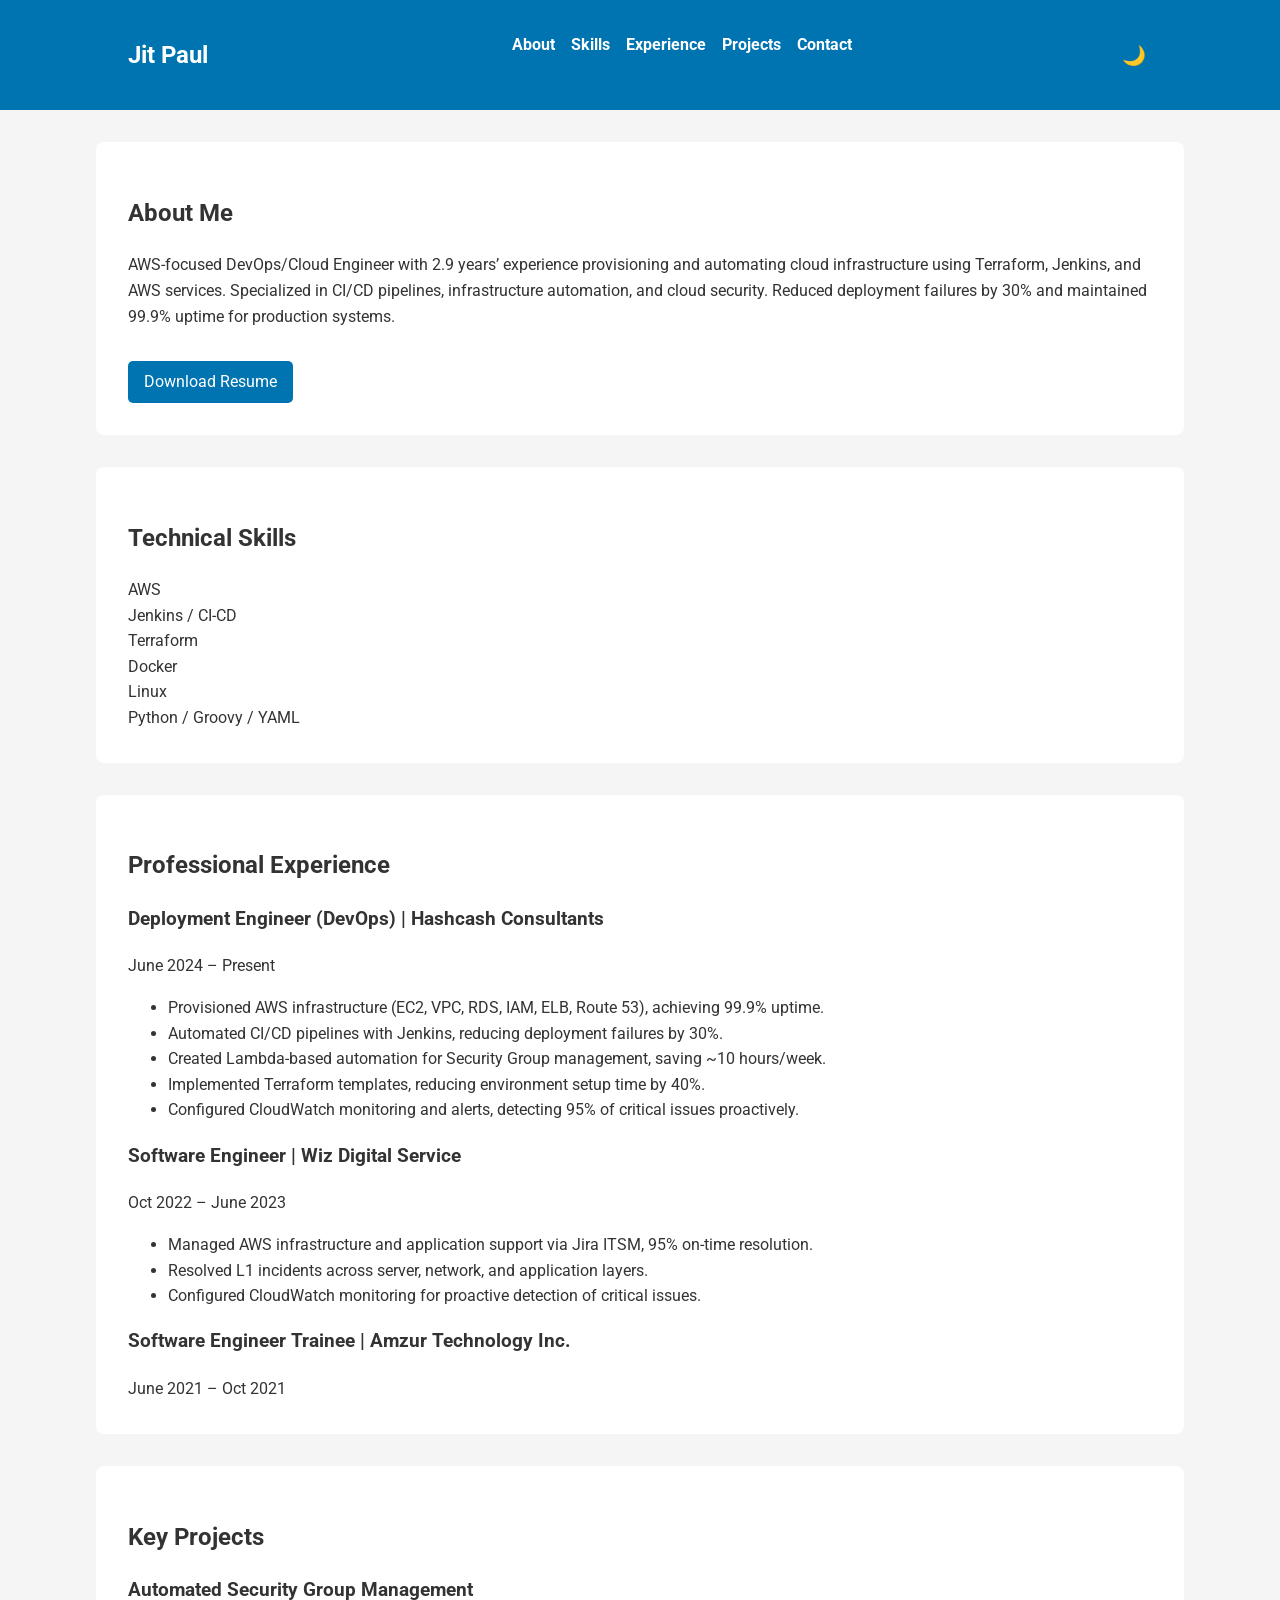
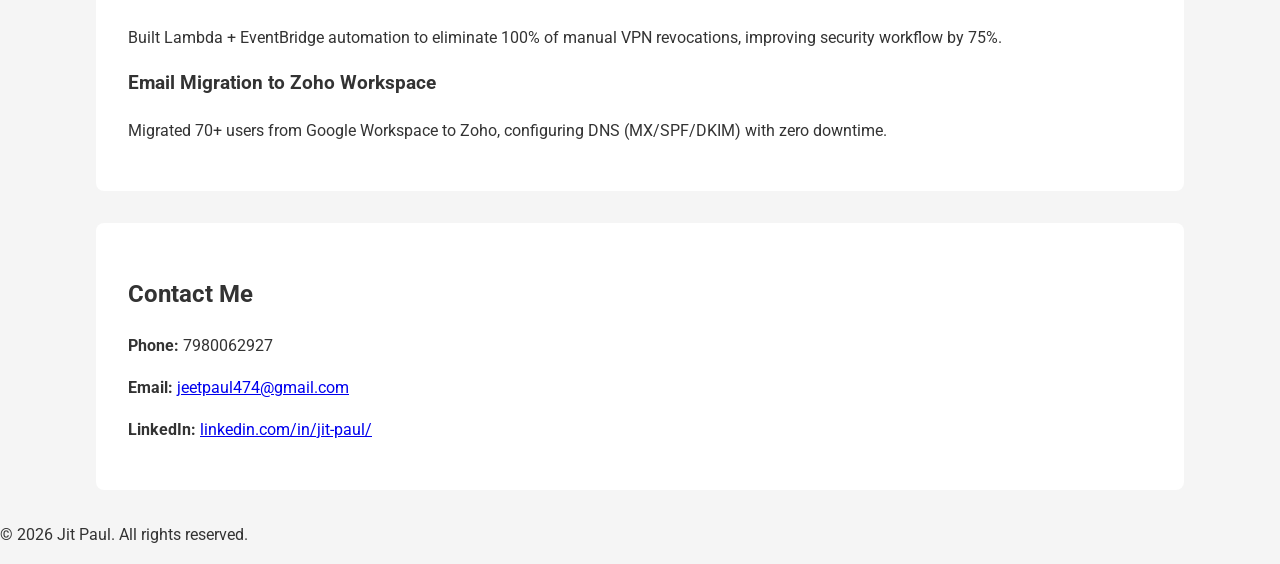
<file: index.html>
<!DOCTYPE html>
<html lang="en">
<head>
    <meta charset="UTF-8">
    <meta name="viewport" content="width=device-width, initial-scale=1.0">
    <title>Jit Paul | Deployment Engineer</title>
    <link rel="stylesheet" href="style.css">
    <link href="https://fonts.googleapis.com/css2?family=Roboto:wght@400;700&display=swap" rel="stylesheet">
</head>
<body>
    <header>
        <nav>
            <h1>Jit Paul</h1>
            <ul>
                <li><a href="#about">About</a></li>
                <li><a href="#skills">Skills</a></li>
                <li><a href="#experience">Experience</a></li>
                <li><a href="#projects">Projects</a></li>
                <li><a href="#contact">Contact</a></li>
            </ul>
            <button id="toggleTheme">🌙</button>
        </nav>
    </header>

    <!-- About Section -->
    <section id="about">
        <h2>About Me</h2>
        <p>AWS-focused DevOps/Cloud Engineer with 2.9 years’ experience provisioning and automating cloud infrastructure using Terraform, Jenkins, and AWS services. Specialized in CI/CD pipelines, infrastructure automation, and cloud security. Reduced deployment failures by 30% and maintained 99.9% uptime for production systems.</p>
        <a href="JitPaul_Resume.pdf" download class="resume-btn">Download Resume</a>
    </section>

    <!-- Skills Section -->
    <section id="skills">
        <h2>Technical Skills</h2>
        <div class="skill">
            <span>AWS</span>

        </div>
        <div class="skill">
            <span>Jenkins / CI-CD</span>
        </div>
        <div class="skill">
            <span>Terraform</span>
        </div>
        <div class="skill">
            <span>Docker</span>
        </div>
        <div class="skill">
            <span>Linux</span>
        </div>
        <div class="skill">
            <span>Python / Groovy / YAML</span>
        </div>
    </section>

    <!-- Experience Section -->
    <section id="experience">
        <h2>Professional Experience</h2>
        <div class="timeline">
            <div class="timeline-item">
                <h3>Deployment Engineer (DevOps) | Hashcash Consultants</h3>
                <span>June 2024 – Present</span>
                <ul>
                    <li>Provisioned AWS infrastructure (EC2, VPC, RDS, IAM, ELB, Route 53), achieving 99.9% uptime.</li>
                    <li>Automated CI/CD pipelines with Jenkins, reducing deployment failures by 30%.</li>
                    <li>Created Lambda-based automation for Security Group management, saving ~10 hours/week.</li>
                    <li>Implemented Terraform templates, reducing environment setup time by 40%.</li>
                    <li>Configured CloudWatch monitoring and alerts, detecting 95% of critical issues proactively.</li>
                </ul>
            </div>
            <div class="timeline-item">
                <h3>Software Engineer | Wiz Digital Service</h3>
                <span>Oct 2022 – June 2023</span>
                <ul>
                    <li>Managed AWS infrastructure and application support via Jira ITSM, 95% on-time resolution.</li>
                    <li>Resolved L1 incidents across server, network, and application layers.</li>
                    <li>Configured CloudWatch monitoring for proactive detection of critical issues.</li>
                </ul>
            </div>
            <div class="timeline-item">
                <h3>Software Engineer Trainee | Amzur Technology Inc.</h3>
                <span>June 2021 – Oct 2021</span>
            </div>
        </div>
    </section>

    <!-- Projects Section -->
    <section id="projects">
        <h2>Key Projects</h2>
        <div class="projects-grid">
            <div class="project-card">
                <h3>Automated Security Group Management</h3>
                <p>Built Lambda + EventBridge automation to eliminate 100% of manual VPN revocations, improving security workflow by 75%.</p>
            </div>
            <div class="project-card">
                <h3>Email Migration to Zoho Workspace</h3>
                <p>Migrated 70+ users from Google Workspace to Zoho, configuring DNS (MX/SPF/DKIM) with zero downtime.</p>
            </div>
        </div>
    </section>

    <!-- Contact Section -->
    <section id="contact">
        <h2>Contact Me</h2>
        <p><strong>Phone:</strong> 7980062927</p>
        <p><strong>Email:</strong> <a href="mailto:jeetpaul474@gmail.com">jeetpaul474@gmail.com</a></p>
        <p><strong>LinkedIn:</strong> <a href="https://www.linkedin.com/in/jit-paul/" target="_blank">linkedin.com/in/jit-paul/</a></p>
    </section>

    <footer>
        <p>© 2026 Jit Paul. All rights reserved.</p>
    </footer>

    <script>
        // Smooth scroll
        document.querySelectorAll('nav a').forEach(anchor => {
            anchor.addEventListener('click', function(e) {
                e.preventDefault();
                document.querySelector(this.getAttribute('href')).scrollIntoView({
                    behavior: 'smooth'
                });
            });
        });

        // Dark / Light Mode Toggle
        const toggleBtn = document.getElementById('toggleTheme');
        toggleBtn.addEventListener('click', () => {
            document.body.classList.toggle('dark-mode');
            toggleBtn.textContent = document.body.classList.contains('dark-mode') ? '☀️' : '🌙';
        });
    </script>
</body>
</html>
</file>
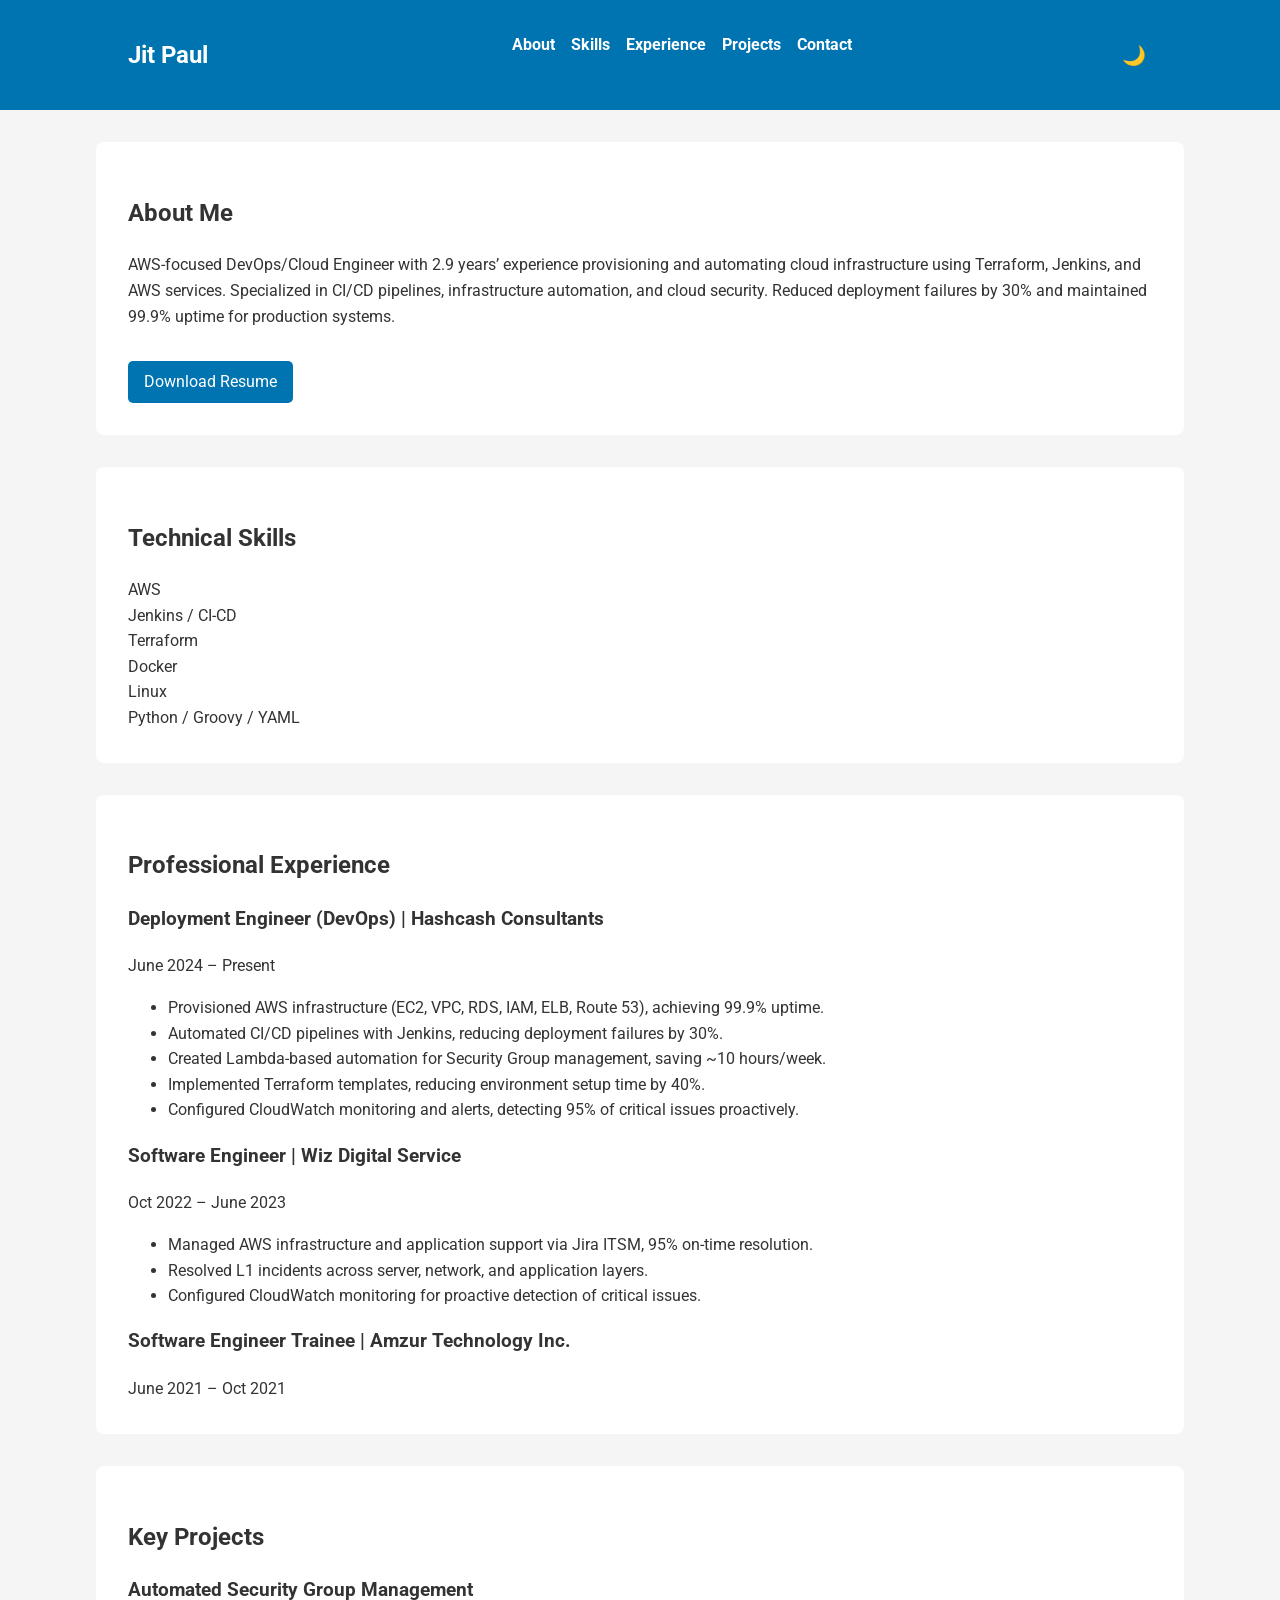
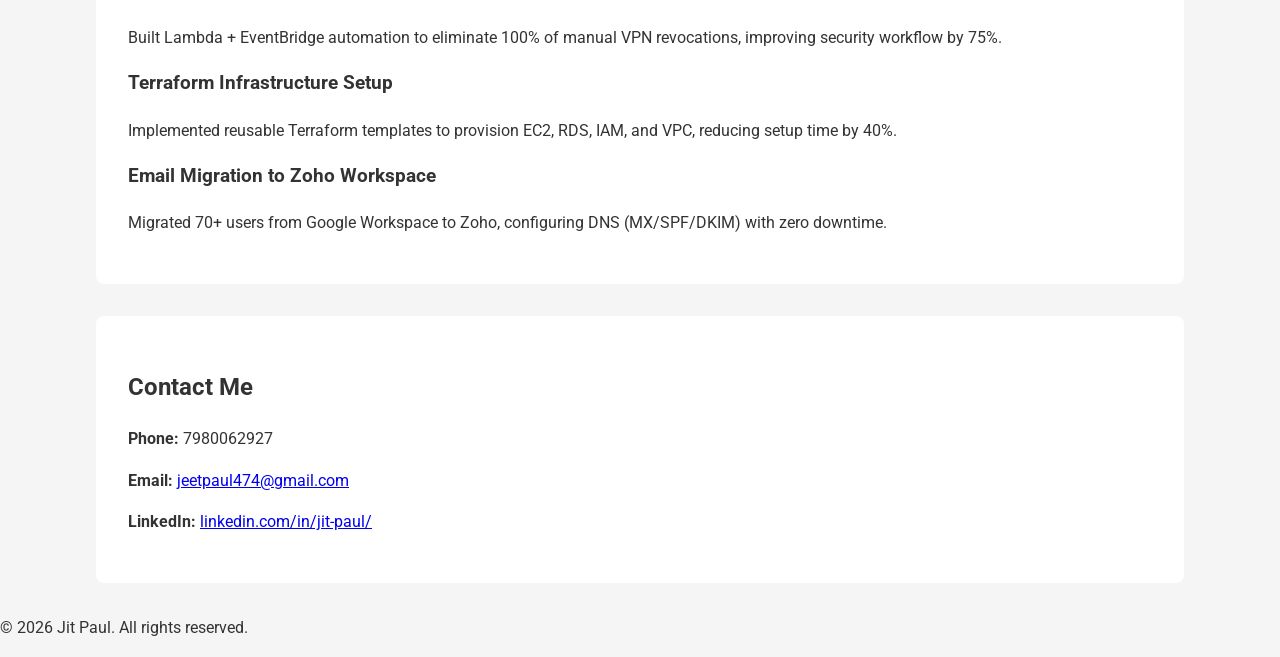
<file: jit.html>
<!DOCTYPE html>
<html lang="en">
<head>
    <meta charset="UTF-8">
    <meta name="viewport" content="width=device-width, initial-scale=1.0">
    <title>Jit Paul | Deployment Engineer</title>
    <link rel="stylesheet" href="style.css">
    <link href="https://fonts.googleapis.com/css2?family=Roboto:wght@400;700&display=swap" rel="stylesheet">
</head>
<body>
    <header>
        <nav>
            <h1>Jit Paul</h1>
            <ul>
                <li><a href="#about">About</a></li>
                <li><a href="#skills">Skills</a></li>
                <li><a href="#experience">Experience</a></li>
                <li><a href="#projects">Projects</a></li>
                <li><a href="#contact">Contact</a></li>
            </ul>
            <button id="toggleTheme">🌙</button>
        </nav>
    </header>

    <!-- About Section -->
    <section id="about">
        <h2>About Me</h2>
        <p>AWS-focused DevOps/Cloud Engineer with 2.9 years’ experience provisioning and automating cloud infrastructure using Terraform, Jenkins, and AWS services. Specialized in CI/CD pipelines, infrastructure automation, and cloud security. Reduced deployment failures by 30% and maintained 99.9% uptime for production systems.</p>
        <a href="JitPaul_Resume.pdf" download class="resume-btn">Download Resume</a>
    </section>

    <!-- Skills Section -->
    <section id="skills">
        <h2>Technical Skills</h2>
        <div class="skill">
            <span>AWS</span>

        </div>
        <div class="skill">
            <span>Jenkins / CI-CD</span>
        </div>
        <div class="skill">
            <span>Terraform</span>
        </div>
        <div class="skill">
            <span>Docker</span>
        </div>
        <div class="skill">
            <span>Linux</span>
        </div>
        <div class="skill">
            <span>Python / Groovy / YAML</span>
        </div>
    </section>

    <!-- Experience Section -->
    <section id="experience">
        <h2>Professional Experience</h2>
        <div class="timeline">
            <div class="timeline-item">
                <h3>Deployment Engineer (DevOps) | Hashcash Consultants</h3>
                <span>June 2024 – Present</span>
                <ul>
                    <li>Provisioned AWS infrastructure (EC2, VPC, RDS, IAM, ELB, Route 53), achieving 99.9% uptime.</li>
                    <li>Automated CI/CD pipelines with Jenkins, reducing deployment failures by 30%.</li>
                    <li>Created Lambda-based automation for Security Group management, saving ~10 hours/week.</li>
                    <li>Implemented Terraform templates, reducing environment setup time by 40%.</li>
                    <li>Configured CloudWatch monitoring and alerts, detecting 95% of critical issues proactively.</li>
                </ul>
            </div>
            <div class="timeline-item">
                <h3>Software Engineer | Wiz Digital Service</h3>
                <span>Oct 2022 – June 2023</span>
                <ul>
                    <li>Managed AWS infrastructure and application support via Jira ITSM, 95% on-time resolution.</li>
                    <li>Resolved L1 incidents across server, network, and application layers.</li>
                    <li>Configured CloudWatch monitoring for proactive detection of critical issues.</li>
                </ul>
            </div>
            <div class="timeline-item">
                <h3>Software Engineer Trainee | Amzur Technology Inc.</h3>
                <span>June 2021 – Oct 2021</span>
            </div>
        </div>
    </section>

    <!-- Projects Section -->
    <section id="projects">
        <h2>Key Projects</h2>
        <div class="projects-grid">
            <div class="project-card">
                <h3>Automated Security Group Management</h3>
                <p>Built Lambda + EventBridge automation to eliminate 100% of manual VPN revocations, improving security workflow by 75%.</p>
            </div>
            <div class="project-card">
                <h3>Terraform Infrastructure Setup</h3>
                <p>Implemented reusable Terraform templates to provision EC2, RDS, IAM, and VPC, reducing setup time by 40%.</p>
            </div>
            <div class="project-card">
                <h3>Email Migration to Zoho Workspace</h3>
                <p>Migrated 70+ users from Google Workspace to Zoho, configuring DNS (MX/SPF/DKIM) with zero downtime.</p>
            </div>
        </div>
    </section>

    <!-- Contact Section -->
    <section id="contact">
        <h2>Contact Me</h2>
        <p><strong>Phone:</strong> 7980062927</p>
        <p><strong>Email:</strong> <a href="mailto:jeetpaul474@gmail.com">jeetpaul474@gmail.com</a></p>
        <p><strong>LinkedIn:</strong> <a href="https://www.linkedin.com/in/jit-paul/" target="_blank">linkedin.com/in/jit-paul/</a></p>
    </section>

    <footer>
        <p>© 2026 Jit Paul. All rights reserved.</p>
    </footer>

    <script>
        // Smooth scroll
        document.querySelectorAll('nav a').forEach(anchor => {
            anchor.addEventListener('click', function(e) {
                e.preventDefault();
                document.querySelector(this.getAttribute('href')).scrollIntoView({
                    behavior: 'smooth'
                });
            });
        });

        // Dark / Light Mode Toggle
        const toggleBtn = document.getElementById('toggleTheme');
        toggleBtn.addEventListener('click', () => {
            document.body.classList.toggle('dark-mode');
            toggleBtn.textContent = document.body.classList.contains('dark-mode') ? '☀️' : '🌙';
        });
    </script>
</body>
</html>
</file>
<file: style.css>
body {
    font-family: 'Roboto', sans-serif;
    margin: 0;
    line-height: 1.6;
    background-color: #f5f5f5;
    color: #333;
    scroll-behavior: smooth;
    transition: background 0.3s, color 0.3s;
}

/* Dark Mode */
body.dark-mode {
    background-color: #1e1e1e;
    color: #e0e0e0;
}

header {
    background-color: #0073b1;
    color: white;
    padding: 1rem 0;
    position: sticky;
    top: 0;
    z-index: 100;
}

nav {
    display: flex;
    justify-content: space-between;
    width: 80%;
    margin: auto;
}

nav ul {
    list-style: none;
    display: flex;
    gap: 1rem;
}

nav a {
    color: white;
    text-decoration: none;
    font-weight: bold;
    transition: 0.3s;
}

nav a:hover {
    text-decoration: underline;
}

#toggleTheme {
    background: none;
    border: none;
    color: white;
    font-size: 1.2rem;
    cursor: pointer;
}

section {
    width: 80%;
    margin: 2rem auto;
    padding: 2rem;
    background: white;
    border-radius: 8px;
    transition: background 0.3s, color 0.3s;
}

body.dark-mode section {
    background: #2c2c2c;
    color: #e0e0e0;
}

.resume-btn {
    display: inline-block;
    margin-top: 1rem;
    padding: 0.5rem 1rem;
    background-color: #0073b1;
    color: white;
    text-decoration: none;
    border-radius: 5px;
    transition: background 0.3s;
}

.resume-btn:hover {
    background-color: #005a8d;
}

/* Skills bars
.skill {
    margin: 1rem 0;
}

.skill span {
    font-weight: bold;
}

.skill-bar {
    width: 100%;
    background: #ddd;
    border-radius: 5px;
    margin-top: 0.3rem;
}

.skill-bar div {
    height: 15px;
    background: #b12300;
    border-radius: 5px; */
/* } */

body.dark-mode .skill-bar div {
    background: #4fa6f7;
}

/* Timeline and project cards remain the same as previous */
</file>
